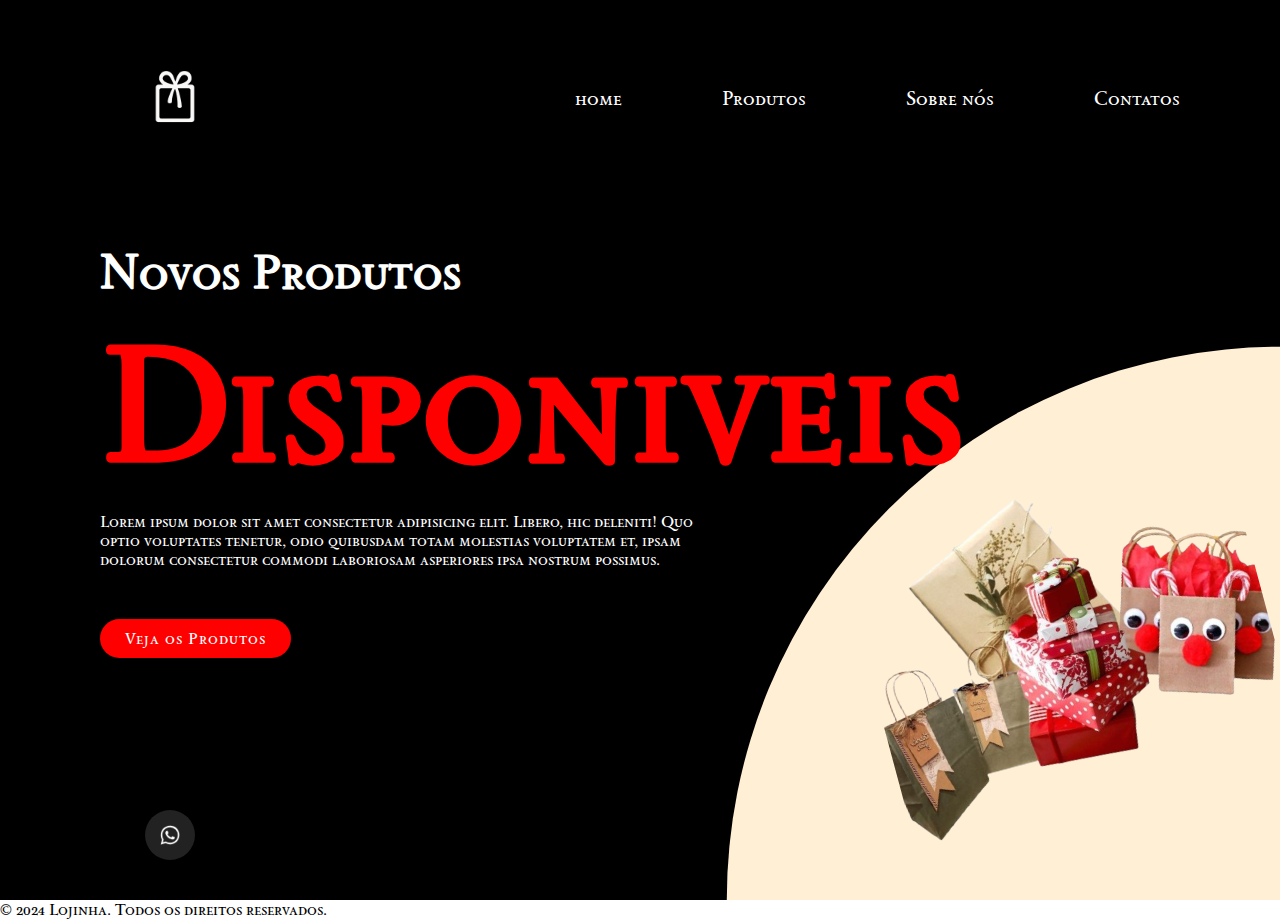
<file: index.html>
<!DOCTYPE html>
<html lang="pt-Br">
<head>
    <meta charset="UTF-8">
    <meta name="viewport" content="width=device-width, initial-scale=1.0">
    <title>Lojinha</title>
    <link rel="stylesheet" href="./src/style/style.css">
</head>

<body>
<section>
    <div class="circle"></div>
    <header>
        <a href="#"><img src="./src/image/logo sem bg.png" alt="logo" class="logo"></a>
        <nav class="navigation">
            <ul>
                <li><a href="#">home</a></li>
                <li><a href="./Produtos.html">Produtos</a></li>
                <li><a href="./about.html">Sobre nós</a></li>
                <li><a href="./contato.html">Contatos</a></li>
            </ul>
        </nav>
    </header>

    <div class="container">
        <div class="text">
            <h2>Novos Produtos <br> <span>Disponiveis</span> </h2>
            <p>Lorem ipsum dolor sit amet consectetur adipisicing elit. Libero, hic deleniti! Quo optio voluptates tenetur, odio quibusdam totam molestias voluptatem et, ipsam dolorum consectetur commodi laboriosam asperiores ipsa nostrum possimus.</p>
            <a href="#">Veja os Produtos</a>
        </div>
    </div>
   
    <ul class="icons">
        <li><a href="#"><img src="./src/image/whatsapp-logo-24.png" alt="icons"></a></li>
    </ul>
    <div class="boximg">
        <img src="./src/image/Presentes.png" alt="" class="img1">
    </div>

</section>
    
<script src="./javaScript/script.js"></script>
<footer>
    <p>© 2024 Lojinha. Todos os direitos reservados.</p>
</footer>
</body>
</html>
</file>
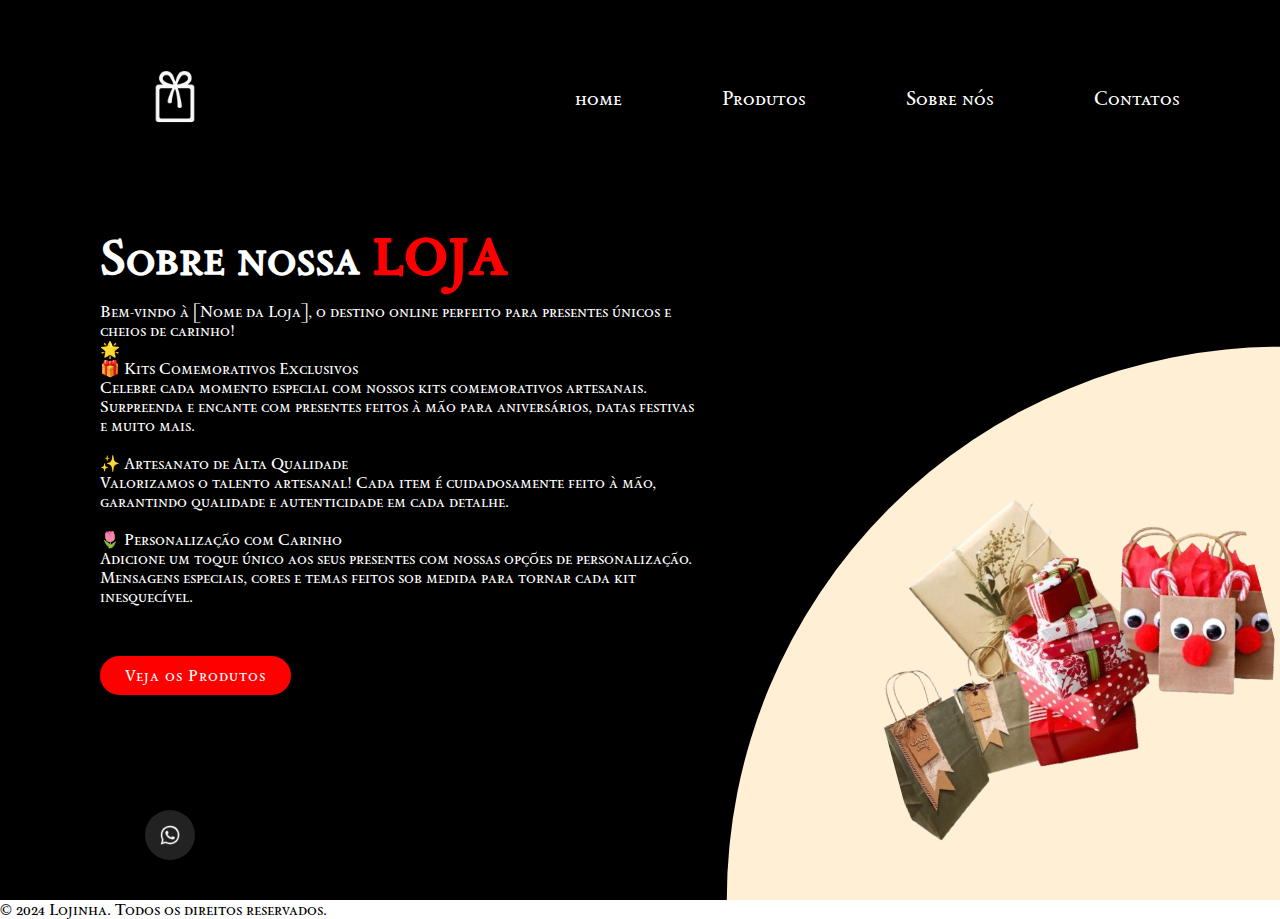
<file: about.html>
<!DOCTYPE html>
<html lang="pt-Br">
<head>
    <meta charset="UTF-8">
    <meta name="viewport" content="width=device-width, initial-scale=1.0">
    <title>Lojinha</title>
    <link rel="stylesheet" href="./src/style/about.css">
</head>

<body>
<section>
    <div class="circle"></div>
    <header>
        <a href="#"><img src="./src/image/logo sem bg.png" alt="logo" class="logo"></a>
        <nav class="navigation">
            <ul>
                <li><a href="./index.html">home</a></li>
                <li><a href="./Produtos.html">Produtos</a></li>
                <li><a href="#">Sobre nós</a></li>
                <li><a href="./contato.html">Contatos</a></li>
            </ul>
        </nav>
    </header>

    <div class="container">
        <div class="text">
            <h2>Sobre nossa <span>loja</span><br></h2>
            <p>Bem-vindo à [Nome da Loja], o destino online perfeito para presentes únicos e cheios de carinho! <br>🌟

                <br>🎁 Kits Comemorativos Exclusivos <br>
                Celebre cada momento especial com nossos kits comemorativos artesanais. Surpreenda e encante com presentes feitos à mão para aniversários, datas festivas e muito mais. <br>
                
                <br> ✨ Artesanato de Alta Qualidade <br>
                Valorizamos o talento artesanal! Cada item é cuidadosamente feito à mão, garantindo qualidade e autenticidade em cada detalhe.<br>
                
                <br>🌷 Personalização com Carinho <br>
                Adicione um toque único aos seus presentes com nossas opções de personalização. Mensagens especiais, cores e temas feitos sob medida para tornar cada kit inesquecível.<br>
                
        
            <a href="#">Veja os Produtos</a>
        </div>
    </div>
   
    <ul class="icons">
        <li><a href="#"><img src="./src/image/whatsapp-logo-24.png" alt="icons"></a></li>
    </ul>
    <div class="boximg">
        <img src="./src/image/Presentes.png" alt="" class="img1">
    </div>

</section>
    
<script src="./javaScript/script.js"></script>
<footer>
    <p>© 2024 Lojinha. Todos os direitos reservados.</p>
</footer>
</body>
</html>
</file>
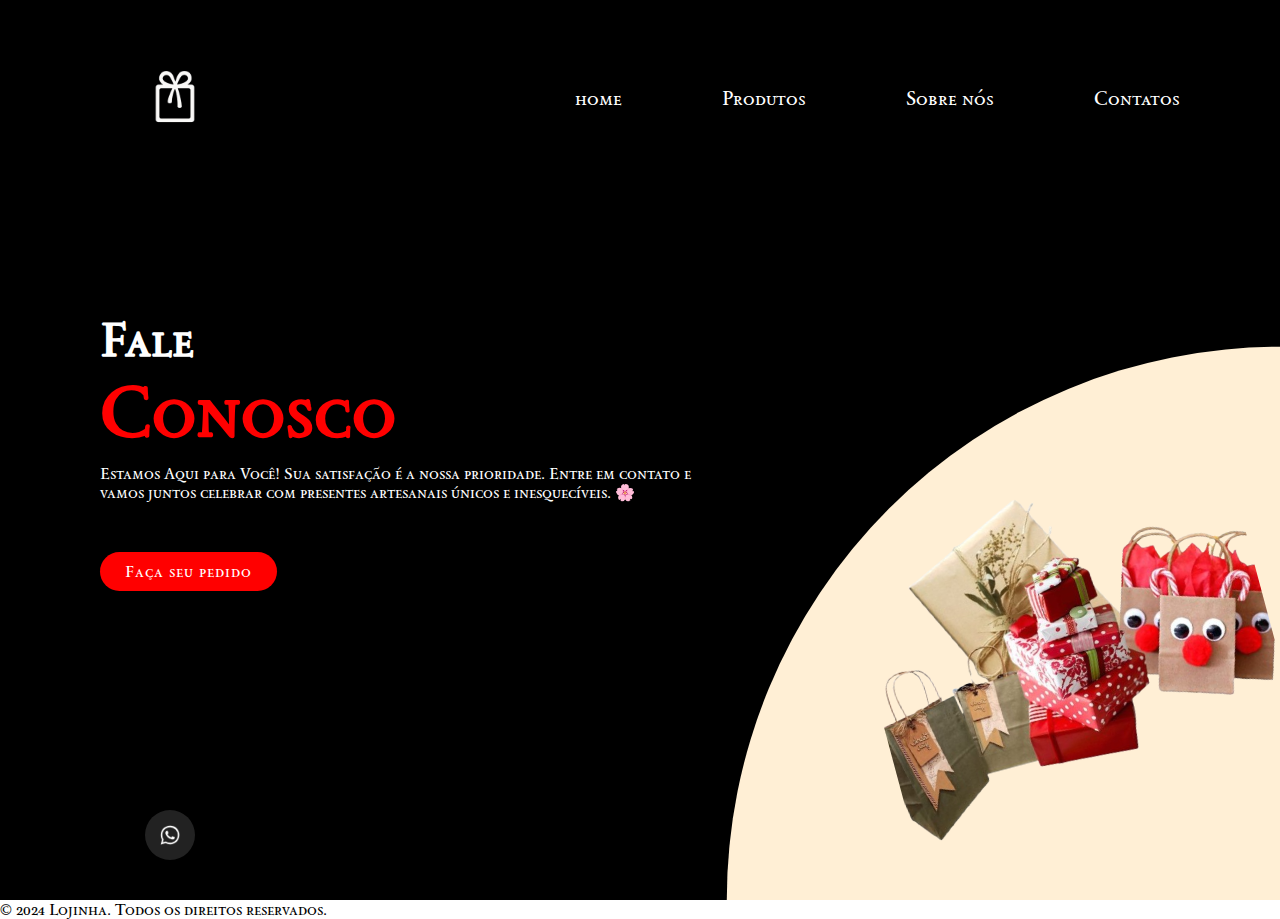
<file: contato.html>
<!DOCTYPE html>
<html lang="pt-Br">
<head>
    <meta charset="UTF-8">
    <meta name="viewport" content="width=device-width, initial-scale=1.0">
    <title>Lojinha</title>
    <link rel="stylesheet" href="./src/style/contato.css">
</head>

<body>
<section>
    <div class="circle"></div>
    <header>
        <a href="#"><img src="./src/image/logo sem bg.png" alt="logo" class="logo"></a>
        <nav class="navigation">
            <ul>
                <li><a href="./index.html">home</a></li>
                <li><a href="./Produtos.html">Produtos</a></li>
                <li><a href="./about.html">Sobre nós</a></li>
                <li><a href="#">Contatos</a></li>
            </ul>
        </nav>
    </header>

    <div class="container">
        <div class="text">
            <h2>Fale <br> <span>Conosco</span> </h2>
            <p>Estamos Aqui para Você!
                Sua satisfação é a nossa prioridade. Entre em contato e vamos juntos celebrar com presentes artesanais únicos e inesquecíveis. 🌸</p>
            <a href="#">Faça seu pedido</a>
        </div>
    </div>
   
    <ul class="icons">
        <li><a href="#"><img src="./src/image/whatsapp-logo-24.png" alt="icons"></a></li>
    </ul>
    <div class="boximg">
        <img src="./src/image/Presentes.png" alt="" class="img1">
    </div>

</section>
    
<script src="./javaScript/script.js"></script>
<footer>
    <p>© 2024 Lojinha. Todos os direitos reservados.</p>
</footer>
</body>
</html>
</file>
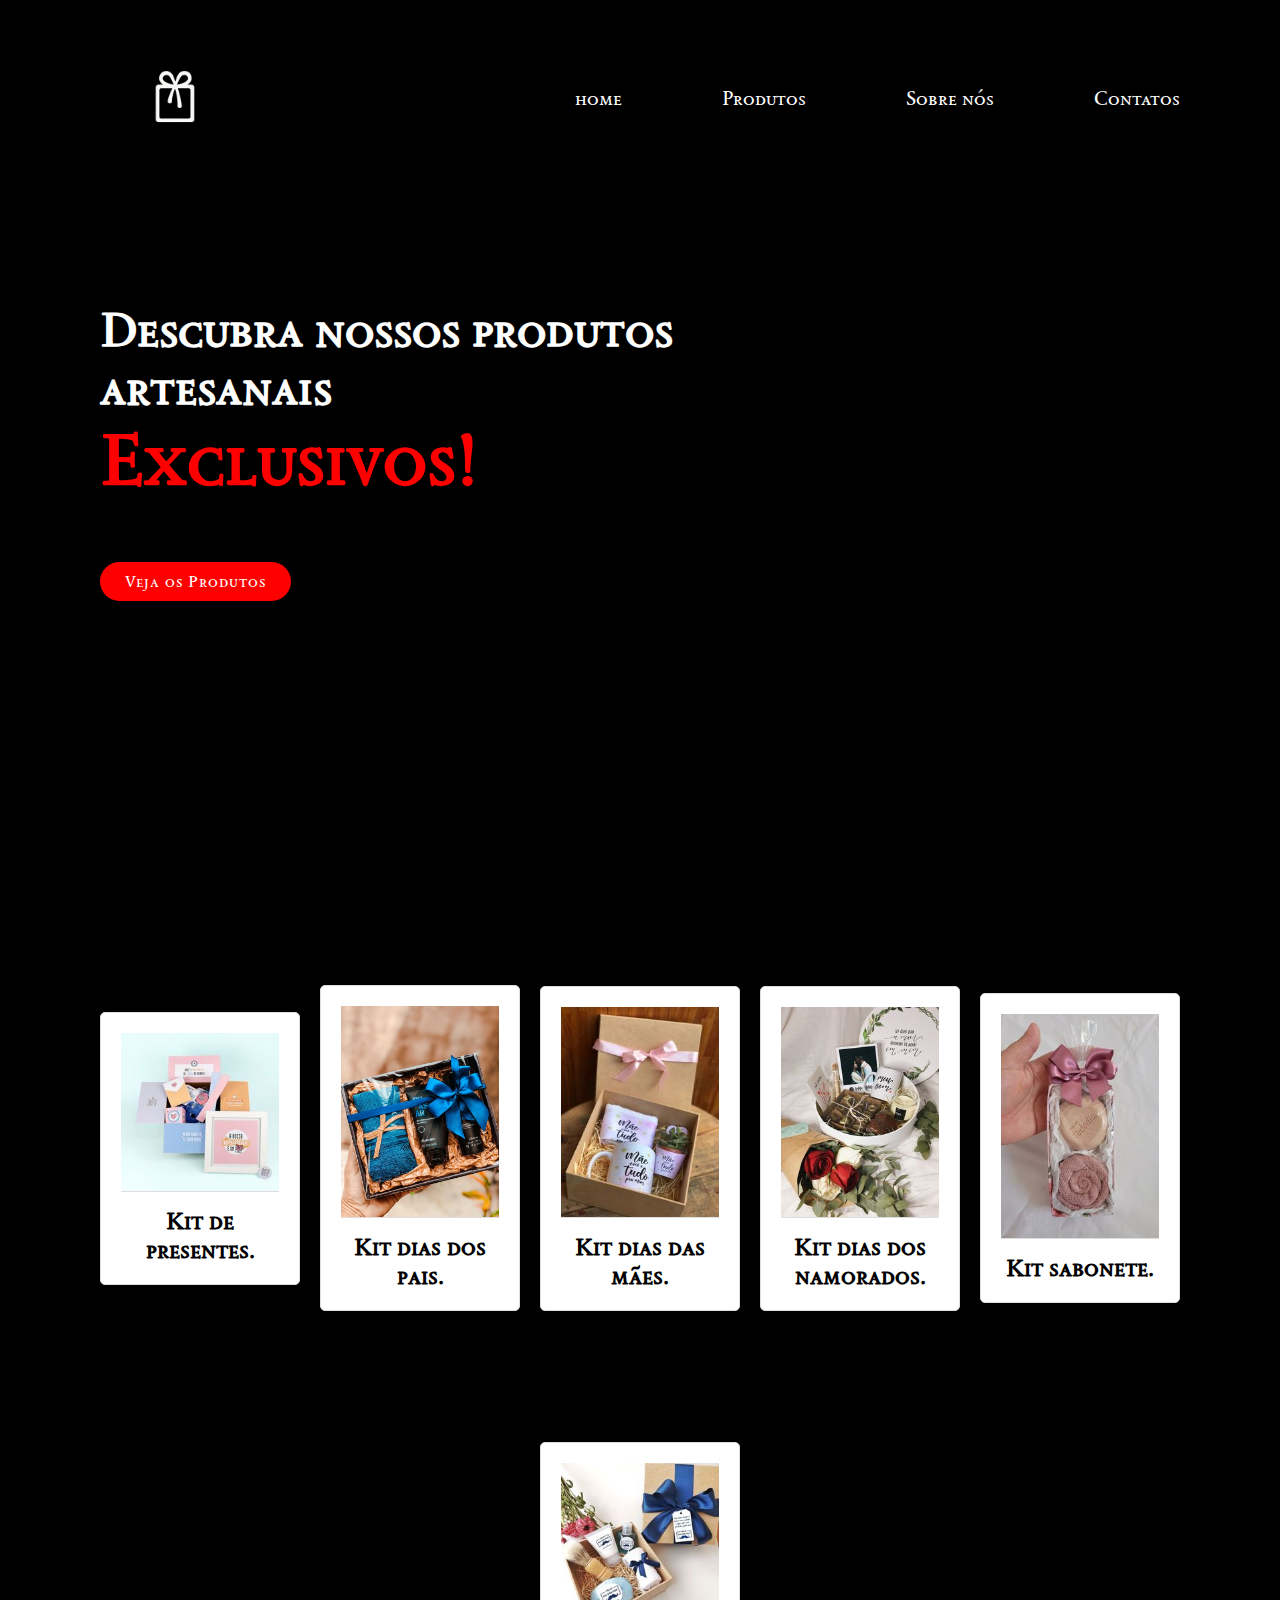
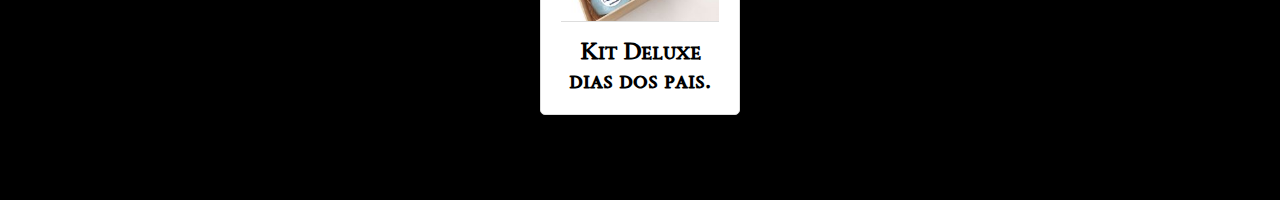
<file: Produtos.html>
<!DOCTYPE html>
<html lang="pt-Br">
<head>
    <meta charset="UTF-8">
    <meta name="viewport" content="width=device-width, initial-scale=1.0">
    <title>Lojinha</title>
    <link rel="stylesheet" href="./src/style/Produtos.css">
</head>

<body>
<section>
  <!-- <div class="circle"></div>  -->  
    <header>
        <a href="#"><img src="./src/image/logo sem bg.png" alt="logo" class="logo"></a>
        <nav class="navigation">
            <ul>
                <li><a href="./index.html">home</a></li>
                <li><a href="#">Produtos</a></li>
                <li><a href="./about.html">Sobre nós</a></li>
                <li><a href="./contato.html">Contatos</a></li>
            </ul>
        </nav>
    </header>

    <div class="container">
        <div class="text">
            <h2>Descubra nossos produtos artesanais <br> <span>Exclusivos!</span> </h2>
            <a href="#">Veja os Produtos</a> 
        </div>
    </div>
   
    <ul class="icons">
<!--<li><a href="#"><img src="./src/image/whatsapp-logo-24.png" alt="icons"></a></li>-->
    </ul>
 
</section>
<section class="products">
    <div class="product" onclick="showDetails(1)">
        <img src="./src/image/amigos.jpg" alt="Produto 1">
        <h2>Kit de presentes.</h2>
    </div>
    <div class="product" onclick="showDetails(2)">
        <img src="./src/image/Dias dos pais.jpg" alt="Produto 2">
        <h2>Kit dias dos pais.</h2>
    </div>
    <div class="product" onclick="showDetails(3)">
        <img src="./src/image/Mães.jpg" alt="Produto 3">
        <h2>Kit dias das mães.</h2>
    </div>
    <div class="product" onclick="showDetails(4)">
        <img src="./src/image/Namorados.jpg" alt="Produto 4">
        <h2>Kit dias dos namorados.</h2>
    </div>
    <div class="product" onclick="showDetails(5)">
        <img src="./src/image/sabonete.jpg" alt="Produto 5">
        <h2>Kit sabonete.</h2>
    </div>
    <div class="product" onclick="showDetails(6)">
        <img src="./src/image/Pais 2.jpg" alt="Produto 6">
        <h2>Kit Deluxe dias dos pais.</h2>
    </div>
</section>
    


<script src="./javaScript/script.js"></script>
</body>
</html>
</file>
<file: src/style/style.css>
@import url('https://fonts.googleapis.com/css2?family=Poppins&family=Sedan+SC&display=swap');

*{
  margin: 0;
  padding: 0;
  box-sizing: border-box;
  font-family: "Sedan SC", serif;
}

section{
  position: relative; 
  padding: 100px;
  width: 100%;
  min-height: 100vh;
  background: black;
  display: flex;
  align-items:center ;
  overflow: hidden;
  justify-content: space-between;
}
.circle{
  position: absolute;
  top: 0;
  left: 0;
  width: 100%;
  height: 100%;
  background-color: #FFEFD5;
  clip-path: circle(50% at bottom right);
}
header{
  position: absolute;
  top: 0;
  left: 0;
  width: 100%;
  padding: 40px 100px;
  display: flex;
  align-items: center;
  justify-content: space-between;
}
header .logo{
  position: relative;
  max-width: 150px;
  filter: invert(1);
}
header .navigation ul{
  position: relative;
  display: flex;

}

header .navigation li{
  list-style: none;
}

header .navigation li a {
  color: #fff;
  display: inline-block;
  text-decoration: none;
  font-weight: 500;
  font-size: 19px;
  margin-left: 100px;
}
.container{
  position: relative;
  display: flex;
  align-content: center;
  width: 100%;
  justify-content: space-between;
}
.container .text{
  position: relative;
  max-width: 600px ;
  margin-right: 20px;
}
.container .text h2{
  color: #fff;
  font-size: 3em;
  margin-bottom: 10px;
  line-height: 2.5 em;
  font-weight: 700;
}

.container .text h2 span{
  color: red;
  font-size: 3.5em;
}
.container .text p {
  color:#fff ;

}
.container .text a{
  display:inline-block ;
  margin-top:50px ;
  padding: 10px 25px;
  background: red;
  color: #fff;
  text-decoration: none;
  letter-spacing: 1px;
  border-radius: 40px;
  transition: 0.3s ease-in-out;
  font-weight: 500;
}
.container .text a:hover{
  transform: translateY(-10px);
}

.icons{
  position: absolute;
  bottom: 40px;
  left: 100px;
  display: flex;
  align-items: center;
  justify-content: center;
}
.icons li a{
  list-style: none;
}
.icons li a{
  display: inline-block;
  width: 50px;
  height: 50px;
  border-radius: 50%;
  background: #222;
  margin-left: 45px;
  display: flex;
  align-content:center;
  justify-content: center;
  transition: 0.3s ease-in-out;
}
.icons li a:hover{
background-color: red;
transform: translateY(-10px);
}
.icons li a img{
  transform: scale(0.5);
  filter: invert(1);
}

.boximg{
  position: absolute;
  right: 0;
  bottom: 10px;
  
}

.boximg img{
  width:400px ;
}
.boximg .img1{
  transform: rotate(-15deg);

}
</file>
<file: src/style/about.css>
@import url('https://fonts.googleapis.com/css2?family=Poppins&family=Sedan+SC&display=swap');

*{
  margin: 0;
  padding: 0;
  box-sizing: border-box;
  font-family: "Sedan SC", serif;
}

section{
  position: relative; 
  padding: 100px;
  width: 100%;
  min-height: 100vh;
  background: black;
  display: flex;
  align-items:center ;
  overflow: hidden;
  justify-content: space-between;
}
.circle{
  position: absolute;
  top: 0;
  left: 0;
  width: 100%;
  height: 100%;
  background-color: #FFEFD5;
  clip-path: circle(50% at bottom right);
}
header{
  position: absolute;
  top: 0;
  left: 0;
  width: 100%;
  padding: 40px 100px;
  display: flex;
  align-items: center;
  justify-content: space-between;
}
header .logo{
  position: relative;
  max-width: 150px;
  filter: invert(1);
}
header .navigation ul{
  position: relative;
  display: flex;

}

header .navigation li{
  list-style: none;
}

header .navigation li a {
  color: #fff;
  display: inline-block;
  text-decoration: none;
  font-weight: 500;
  font-size: 19px;
  margin-left: 100px;
}
.container{
  position: relative;
  display: flex;
  align-content: center;
  width: 100%;
  justify-content: space-between;
}
.container .text{
  position: relative;
  max-width: 600px ;
  margin-right: 20px;
}
.container .text h2{
  color: #fff;
  font-size: 3em;
  margin-bottom: 10px;
  line-height: 2.5 em;
  font-weight: 700;
}

.container .text h2 span{
  color: red;
  font-size: 1.5em;
}
.container .text p {
  color:#fff ;

}
.container .text a{
  display:inline-block ;
  margin-top:50px ;
  padding: 10px 25px;
  background: red;
  color: #fff;
  text-decoration: none;
  letter-spacing: 1px;
  border-radius: 40px;
  transition: 0.3s ease-in-out;
  font-weight: 500;
}
.container .text a:hover{
  transform: translateY(-10px);
}

.icons{
  position: absolute;
  bottom: 40px;
  left: 100px;
  display: flex;
  align-items: center;
  justify-content: center;
}
.icons li a{
  list-style: none;
}
.icons li a{
  display: inline-block;
  width: 50px;
  height: 50px;
  border-radius: 50%;
  background: #222;
  margin-left: 45px;
  display: flex;
  align-content:center;
  justify-content: center;
  transition: 0.3s ease-in-out;
}
.icons li a:hover{
background-color: red;
transform: translateY(-10px);
}
.icons li a img{
  transform: scale(0.5);
  filter: invert(1);
}

.boximg{
  position: absolute;
  right: 0;
  bottom: 10px;
  
}

.boximg img{
  width:400px ;
}
.boximg .img1{
  transform: rotate(-15deg);

}
</file>
<file: src/style/contato.css>
@import url('https://fonts.googleapis.com/css2?family=Poppins&family=Sedan+SC&display=swap');

*{
  margin: 0;
  padding: 0;
  box-sizing: border-box;
  font-family: "Sedan SC", serif;
}

section{
  position: relative; 
  padding: 100px;
  width: 100%;
  min-height: 100vh;
  background: black;
  display: flex;
  align-items:center ;
  overflow: hidden;
  justify-content: space-between;
}
.circle{
  position: absolute;
  top: 0;
  left: 0;
  width: 100%;
  height: 100%;
  background-color: #FFEFD5;
  clip-path: circle(50% at bottom right);
}
header{
  position: absolute;
  top: 0;
  left: 0;
  width: 100%;
  padding: 40px 100px;
  display: flex;
  align-items: center;
  justify-content: space-between;
}
header .logo{
  position: relative;
  max-width: 150px;
  filter: invert(1);
}
header .navigation ul{
  position: relative;
  display: flex;

}

header .navigation li{
  list-style: none;
}

header .navigation li a {
  color: #fff;
  display: inline-block;
  text-decoration: none;
  font-weight: 500;
  font-size: 19px;
  margin-left: 100px;
}

header .navigation li a:hover{
  transform: translateY(-10px);
  transition: 0.3s ease-in-out;
}


.container{
  position: relative;
  display: flex;
  align-content: center;
  width: 100%;
  justify-content: space-between;
}
.container .text{
  position: relative;
  max-width: 600px ;
  margin-right: 20px;
}
.container .text h2{
  color: #fff;
  font-size: 3em;
  margin-bottom: 10px;
  line-height: 2.5 em;
  font-weight: 700;
}

.container .text h2 span{
  color: red;
  font-size: 1.5em;
}
.container .text p {
  color:#fff ;

}
.container .text a{
  display:inline-block ;
  margin-top:50px ;
  padding: 10px 25px;
  background: red;
  color: #fff;
  text-decoration: none;
  letter-spacing: 1px;
  border-radius: 40px;
  transition: 0.3s ease-in-out;
  font-weight: 500;
}
.container .text a:hover{
  transform: translateY(-10px);
}

.icons{
  position: absolute;
  bottom: 40px;
  left: 100px;
  display: flex;
  align-items: center;
  justify-content: center;
}
.icons li a{
  list-style: none;
}
.icons li a{
  display: inline-block;
  width: 50px;
  height: 50px;
  border-radius: 50%;
  background: #222;
  margin-left: 45px;
  display: flex;
  align-content:center;
  justify-content: center;
  transition: 0.3s ease-in-out;
}
.icons li a:hover{
background-color: red;
transform: translateY(-10px);
}
.icons li a img{
  transform: scale(0.5);
  filter: invert(1);
}

.boximg{
  position: absolute;
  right: 0;
  bottom: 10px;
  
}

.boximg img{
  width:400px ;
}
.boximg .img1{
  transform: rotate(-15deg);

}
</file>
<file: src/style/Produtos.css>
@import url('https://fonts.googleapis.com/css2?family=Poppins&family=Sedan+SC&display=swap');

*{
  margin: 0;
  padding: 0;
  box-sizing: border-box;
  font-family: "Sedan SC", serif;
}

section{
  position: relative; 
  padding: 100px;
  width: 100%;
  min-height: 100vh;
  background: black;
  display: flex;
  align-items:center ;
  overflow: hidden;
  justify-content: space-between;
}
.circle{
  position: absolute;
  top: 0;
  left: 0;
  width: 100%;
  height: 100%;
  background-color: #FFEFD5;
  clip-path: circle(50% at bottom right);
}
header{
  position: absolute;
  top: 0;
  left: 0;
  width: 100%;
  padding: 40px 100px;
  display: flex;
  align-items: center;
  justify-content: space-between;
}
header .logo{
  position: relative;
  max-width: 150px;
  filter: invert(1);
}
header .navigation ul{
  position: relative;
  display: flex;

}

header .navigation li{
  list-style: none;
}

header .navigation li a {
  color: #fff;
  display: inline-block;
  text-decoration: none;
  font-weight: 500;
  font-size: 19px;
  margin-left: 100px;
}
.container{
  position: relative;
  display: flex;
  align-content: center;
  width: 100%;
  justify-content: space-between;
}
.container .text{
  position: relative;
  max-width: 600px ;
  margin-right: 20px;
}
.container .text h2{
  color: #fff;
  font-size: 3em;
  margin-bottom: 10px;
  line-height: 2.5 em;
  font-weight: 700;
}

.container .text h2 span{
  color: red;
  font-size: 1.5em;
}
.container .text p {
  color:#fff ;

}
.container .text a{
  display:inline-block ;
  margin-top:50px ;
  padding: 10px 25px;
  background: red;
  color: #fff;
  text-decoration: none;
  letter-spacing: 1px;
  border-radius: 40px;
  transition: 0.3s ease-in-out;
  font-weight: 500;
}
.container .text a:hover{
  transform: translateY(-10px);
}

.icons{
  position: absolute;
  bottom: 40px;
  left: 100px;
  display: flex;
  align-items: center;
  justify-content: center;
}
.icons li a{
  list-style: none;
}
.icons li a{
  display: inline-block;
  width: 50px;
  height: 50px;
  border-radius: 50%;
  background: #222;
  margin-left: 45px;
  display: flex;
  align-content:center;
  justify-content: center;
  transition: 0.3s ease-in-out;
}
.icons li a:hover{
background-color: red;
transform: translateY(-10px);
}
.icons li a img{
  transform: scale(0.5);
  filter: invert(1);
}

.boximg{
  position: absolute;
  right: 0;
  bottom: 10px;
  
}

.boximg img{
  width:400px ;
}
.boximg .img1{
  transform: rotate(-15deg);

}


.products {
  display: flex;
  flex-wrap: wrap;
  justify-content: center;
  padding: 20px;
}

.product {
  background-color: white;
  border: 1px solid #ddd;
  border-radius: 5px;
  margin: 10px;
  padding: 20px;
  text-align: center;
  width: 200px;
  transition: transform 0.2s;
  cursor: pointer;
}

.product img {
  max-width: 100%;
  height: auto;
  border-bottom: 1px solid #ddd;
  margin-bottom: 10px;
}

.product h2 {
  font-size: 1.5em;
  margin: 0;
}

.product:hover {
  transform: scale(1.05);
}
</file>
